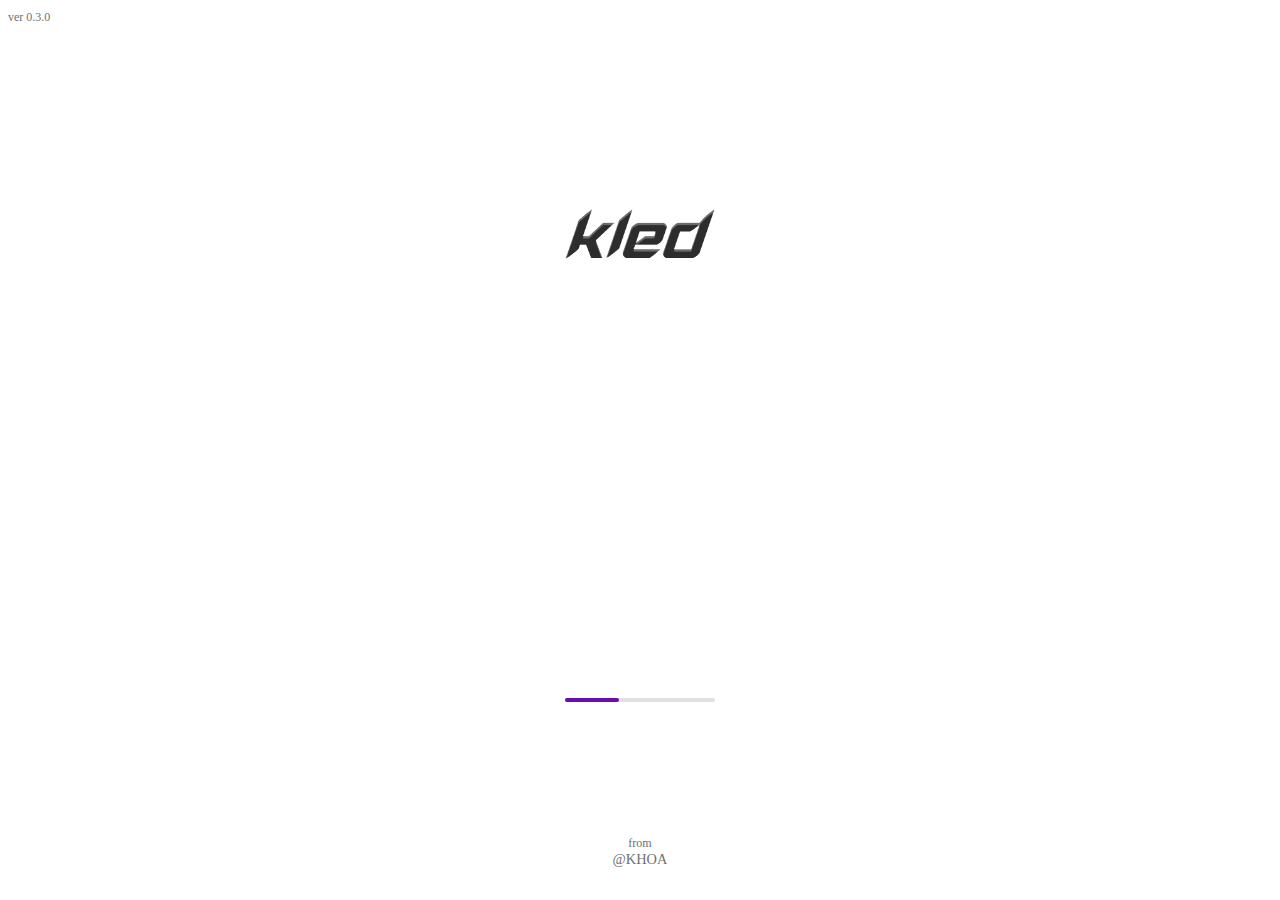
<file: index.html>
<!DOCTYPE html>
<html>

<head>
    <meta charset="UTF-8">
    <meta name="viewport" content="width=device-width, initial-scale=1, maximum-scale=1, user-scalable=0">
    <meta name="apple-mobile-web-app-capable" content="yes">
    <meta name="apple-mobile-web-app-status-bar-style" content="black">
    <meta name="description" content="ESP32 Remote Control with WebSocket">
    <title>KRL</title>
    <link rel="icon" type="image/x-icon" href="rgb.ico">
    <link rel="stylesheet" href="style.css">
    <script src="API.js"></script>
    <script src="SOCKET.js"></script>
</head>

<body>
    <div class="container">
        <section id="sections">
            <!-- BEGIN -->
            <section id="sections1" class="BEGIN">
                <div class="BEGIN-version no-select" id="version"> ver 0.3.0 </div>
                <div class="BEGIN-logo">
                    <img class="IMG_LOGO_APP" src="logo_APP.webp" alt="Icon">
                </div>
                <progress id="BEGIN-progress" max="100" value="0"></progress>
                <div class="FROM"><span class="desc"><span class="desc_span0">from<br /></span><span
                            class="desc_span1">@KHOA</span></span>
                </div>
            </section>

            <!-- DASHBOARD -->
            <section id="sections2" class="DASHBOARD">
                <div class="TOPBAR" onclick="event_click_logo()">
                    <img class="IMG_LOGO" src="logo_DASHBOARD.webp" alt="Icon">
                    <img class="IMG_ICON WIFI" src="icon_wifi.webp" alt="Icon"
                        onclick="showElement('sections10'); Send_SelectConfig()">
                </div>

                <div class="dashboard_flex_col">
                    <div class="dashboard_flex_row">
                        <div class="dashboard_content" onclick="showElement('sections3')">
                            <img class="IMG_CONTENT" src="icon_controlrc.webp">
                        </div>
                        <div class="dashboard_content" onclick="showElement('sections4')">
                            <img class="IMG_CONTENT" src="icon_ledoto.webp">
                        </div>
                    </div>
                    <div class="dashboard_flex_row">
                        <div class="dashboard_content" onclick="showElement('sections5')">
                            <img class="IMG_CONTENT" src="icon_ledoto_rc.webp">
                        </div>
                        <div class="dashboard_content" onclick="showElement('sections6')">
                            <img class="IMG_CONTENT" src="icon_robot.webp">
                        </div>
                    </div>
                    <div class="dashboard_flex_row">
                        <div class="dashboard_content" onclick="showElement('sections7')">
                            <img class="IMG_CONTENT" src="icon_game1.webp">
                        </div>
                        <div class="dashboard_content" onclick="showElement('sections8')">
                            <img class="IMG_CONTENT" src="img5.webp">
                        </div>
                    </div>
                </div>
                <div class="FROM" onclick="showElement('sections9')"><span class="desc"><span
                            class="desc_span0">from<br /></span><span class="desc_span1">@KHOA</span></span>
                </div>
            </section>

            <!-- Tab FC1  -->
            <section id="sections3" class="FC1">
                <div class="TOPBAR" onclick="event_click_logo()">
                    <img class="IMG_LOGO IMG_TAB" src="logo_CONTROLRC.webp" alt="Icon">
                    <img class="IMG_ICON" src="icon_ return.webp" alt="Icon" onclick="showElement('sections2')">
                </div>

            </section>

            <!-- Tab FC2  -->
            <section id="sections4" class="FC2">
                <div class="DASHBOARD-logo" onclick="event_click_logo()">
                    <img class="IMG_LOGO IMG_TAB" src="logo_LEDRC.webp" alt="Icon">
                </div>
                <img class="IMG_ICON" src="icon_ return.webp" alt="Icon" onclick="showElement('sections2')">
            </section>

            <!-- Tab FC3  -->
            <section id="sections5" class="FC3">
                <div class="TOPBAR" onclick="event_click_logo()">
                    <img class="IMG_LOGO IMG_TAB" src="logo_LEDOTO.webp" alt="Icon">
                    <img class="IMG_ICON" src="icon_ return.webp" alt="Icon" onclick="showElement('sections2')">
                    <img class="IMG_ICON WIFI" src="icon_wifi.webp" alt="Icon"
                        onclick="showElement('sections10'); Send_SelectConfig()">
                </div>

                <div class="flex_col_FC3">
                    <div class="flex_row_FC3">
                        <div class="meter_container">
                            <div class="meter_wrapper">
                                <div id="meter_rssi" class="meter_rssi"></div>
                                <p class="title_rssi">RSSI</p>
                                <p id="val_rssi" class="val_rssi">...%</p>
                            </div>
                        </div>
                        <div class="content_box_state" id="box_state">
                            <div class="flex_row_state">
                                <div class="flex_col_state_1">
                                    <div class="content_box">
                                        <div class="info">Nled1</div>
                                        <div class="state-1 ">
                                            <div class="val_state" id="slider1">0</div>
                                        </div>
                                    </div>
                                    <div class="content_box">
                                        <div class="info">Nled2</div>
                                        <div class="state-1 ">
                                            <div class="val_state" id="slider2">0</div>
                                        </div>
                                    </div>
                                    <div class="content_box">
                                        <div class="info">Bright</div>
                                        <div class="state-1">
                                            <div class="val_state" id="slider3">0</div>
                                        </div>
                                    </div>

                                </div>
                                <div class="flex_col_state_1">
                                    <div class="content_box">
                                        <div class="info">Speed</div>
                                        <div class="state-1">
                                            <div class="val_state" id="slider4">0</div>
                                        </div>
                                    </div>
                                    <div class="content_box">
                                        <div class="info">Effect</div>
                                        <div class="state-4">
                                            <div class="val_state" id="valueState4">0</div>
                                        </div>
                                    </div>

                                </div>
                            </div>
                        </div>
                    </div>

                    <div class="line"></div>

                    <div class="flex_row_FC3">
                        <div class="content_box_control">
                            <div class="flex_col_control">
                                <div class="flex_row_control">
                                    <div class="content_name_control">
                                        <div class="content_name">Num 1</div>
                                    </div>
                                    <div class="slider_val" id="slider_1">0</div>
                                    <input class="slider" type="range" onchange="Send_SliderPWM(this)"
                                        oninput="Update_SliderPWM(this)" id="slider1" min="1" max="37" step="1"
                                        value="0" class="slider">
                                </div>
                                <div class="flex_row_control">
                                    <div class="content_name_control">
                                        <div class="content_name">Num 2</div>
                                    </div>
                                    <div class="slider_val" id="slider_2">0</div>
                                    <input class="slider" type="range" onchange="Send_SliderPWM(this)"
                                        oninput="Update_SliderPWM(this)" id="slider2" min="1" max="300" step="1"
                                        value="0" class="slider">
                                </div> 
                                <div class="flex_row_control">
                                    <div class="content_name_control">
                                        <div class="content_name">Bright</div>
                                    </div>
                                    <div class="slider_val" id="slider_3">0</div>
                                    <input class="slider" type="range" onchange="Send_SliderPWM(this)"
                                        oninput="Update_SliderPWM(this)" id="slider3" min="0" max="100" step="1"
                                        value="0" class="slider">
                                </div>
                                <div class="flex_row_control">
                                    <div class="content_name_control">
                                        <div class="content_name">Speed</div>
                                    </div>
                                    <div class="slider_val" id="slider_4">0</div>
                                    <input class="slider" type="range" onchange="Send_SliderPWM(this)"
                                        oninput="Update_SliderPWM(this)" id="slider4" min="10" max="144" step="1"
                                        value="0" class="slider">
                                </div>
                                <button class="btn">Power On Effect</button>
                            </div>
                        </div>
                    </div>

                    <div class="flex_row_FC3">
                        <div class="content_box_effect">
                            <select id="effectSelect" onchange="Send_SelectEffect(this)">
                                <option value="1">rainbow</option>
                                <option value="2">rainbowWithGlitter</option>
                                <option value="3">confetti</option>
                                <option value="4">sinelon</option>
                                <option value="5">juggle</option>
                                <option value="6">bpm</option>
                                <option value="7">Hiệu ứng 8</option>
                                <option value="8">Hiệu ứng 9</option>
                                <option value="9">Hiệu ứng 10</option>
                                <option value="10">Hiệu ứng 11</option>
                                <option value="11">Hiệu ứng 12</option>
                            </select>
                        </div>
                    </div>
                </div>

            </section>

            <!-- Tab FC4  -->
            <section id="sections6" class="FC4">
                <div class="TOPBAR" onclick="event_click_logo()">
                    <img class="IMG_LOGO IMG_TAB" src="logo_BOCAPRC.webp" alt="Icon">
                    <img class="IMG_ICON" src="icon_ return.webp" alt="Icon" onclick="showElement('sections2')">
                </div>

            </section>

            <!-- Tab FC5  -->
            <section id="sections7" class="FC5">
                <div class="TOPBAR" onclick="event_click_logo()">
                    <span class="DASHBOARD-logo-title"><span class="DASHBOARD-logo-title_span0">KUR <br /></span><span
                            class="DASHBOARD-logo-title_span1">for</span><span class="DASHBOARD-logo-title_span2">
                            Loto</span></span>
                    <img class="IMG_ICON" src="icon_ return.webp" alt="Icon" onclick="showElement('sections2')">
                </div>

            </section>

            <!-- Tab FC6  -->
            <section id="sections8" class="FC6">
                <div class="TOPBAR" onclick="event_click_logo()">
                    <span class="DASHBOARD-logo-title"><span class="DASHBOARD-logo-title_span0">KUR <br /></span><span
                            class="DASHBOARD-logo-title_span1">for</span><span class="DASHBOARD-logo-title_span2">
                            UPDATE</span></span>
                    <img class="IMG_ICON" src="icon_ return.webp" alt="Icon" onclick="showElement('sections2')">
                </div>

            </section>

            <!-- Tab INFO  -->
            <section id="sections9" class="INFO">
                <div class="TOPBAR" onclick="event_click_logo()">
                </div>
                <div class="INFOR-content">Hello everyone, this is my personal project encompassing all that I know.
                    It's quite basic and somewhat messy due to the fact that I've self-taught myself HTML, JavaScript,
                    WebSockets, etc. You can find me on GitHub or my personal Facebook and Instagram pages.</div>
                <img class="IMG_ICON" src="icon_ return.webp" alt="Icon" onclick="showElement('sections2')">

            </section>

            <!-- Tab WIFI  -->
            <section id="sections10" class="CONFIG">
                <div class="TOPBAR" onclick="event_click_logo()">
                    <img class="IMG_ICON" src="icon_ return.webp" alt="Icon" onclick="showElement('sections2')">
                </div>

                <div class="flex_col_control">
                    <div class="wifi">
                        <div class="loading-spinner" id="loading-spinner"></div>
                        <div class="wifi-list hidden" id="wifi-list">
                            <div class="span">
                                <div class="text_name_wifi" id="wifi_1" onclick="handleWiFiClick(this)">
                                </div>
                                <div class="signal-strength" id="signal-strength-1"></div>
                            </div>
                            <div class="span">
                                <div class="text_name_wifi" id="wifi_2" onclick="handleWiFiClick(this)">
                                </div>
                                <div class="signal-strength" id="signal-strength-2"></div>
                            </div>
                            <div class="span">
                                <div class="text_name_wifi" id="wifi_3" onclick="handleWiFiClick(this)">
                                </div>
                                <div class="signal-strength" id="signal-strength-3"></div>
                            </div>
                            <div class="span">
                                <div class="text_name_wifi" id="wifi_4" onclick="handleWiFiClick(this)">
                                </div>
                                <div class="signal-strength" id="signal-strength-4"></div>
                            </div>
                            <div class="span">
                                <div class="text_name_wifi" id="wifi_5" onclick="handleWiFiClick(this)">
                                </div>
                                <div class="signal-strength" id="signal-strength-5"></div>
                            </div>
                            <div class="span">
                                <div class="text_name_wifi" id="wifi_6" onclick="handleWiFiClick(this)">
                                </div>
                                <div class="signal-strength" id="signal-strength-6"></div>
                            </div>
                        </div>
                    </div>
                    <div class="wifi-buttons">
                        <div class="wifi-rescans" onclick="Send_rescanWIFI()">RESCAN</div>
                        <div class="wifi-reset" onclick="Send_resetWIFI()">RESET</div>
                    </div>
                    <div class="wifi-input">
                        <input class="wifi-input_index" type="text" id="wifiName" placeholder="Nhập tên WiFi">
                        <input class="wifi-input_index" type="password" id="wifiPassword" placeholder="Nhập mật khẩu">
                        <button class="wifi-input_index" onclick="event_click_connectToWifi(this)">CONNECT</button>
                    </div>
                </div>
            </section>

        </section>
    </div>
    <script src="ProcessDataTX.js"></script>
    <script src="ProcessDataRX.js"></script>
    <script src="UpdateStackPage.js"></script>
</body>

</html>
</file>
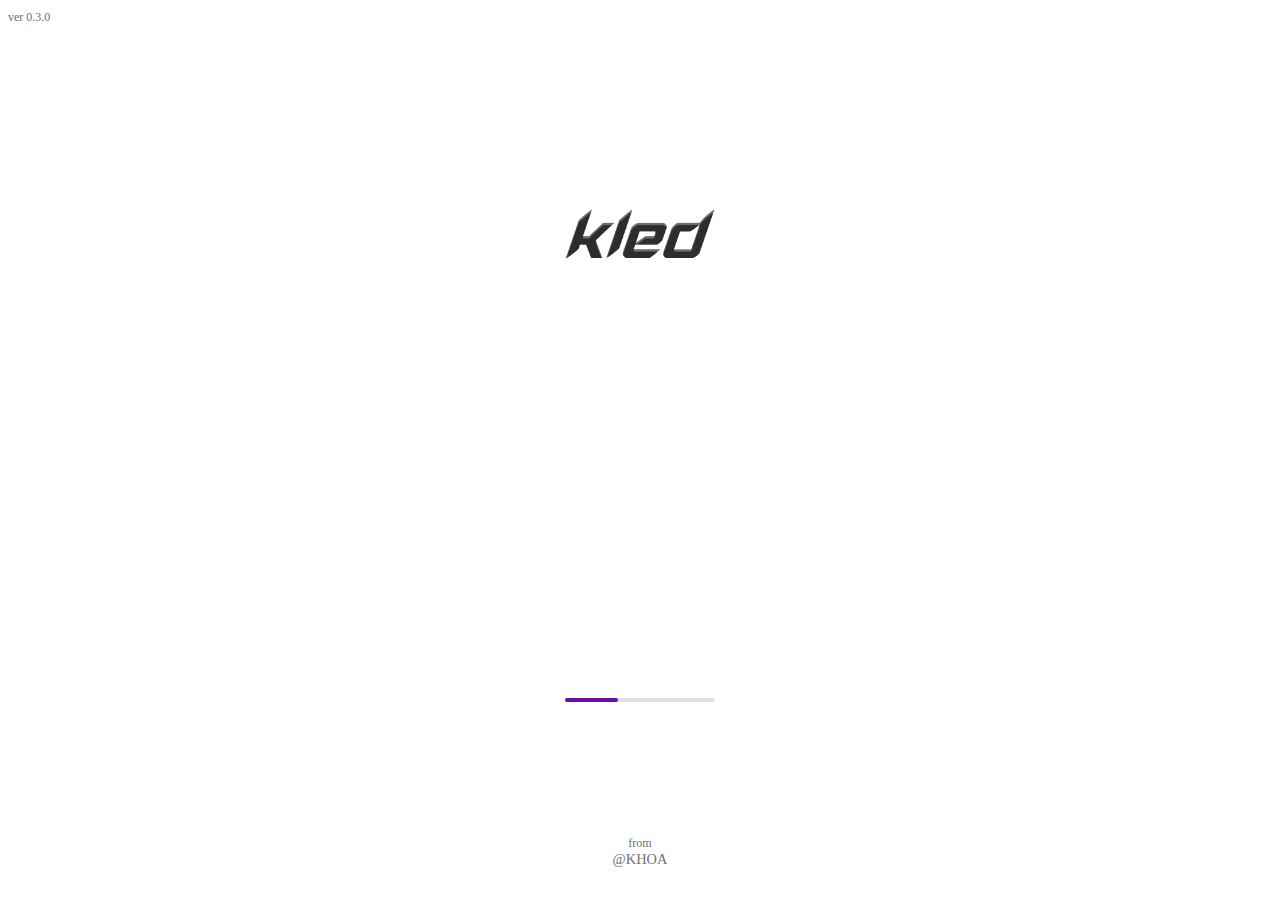
<file: main.html>
<!DOCTYPE html>
<html>

<head>
    <meta charset="UTF-8">
    <meta name="viewport" content="width=device-width, initial-scale=1, maximum-scale=1, user-scalable=0">
    <meta name="apple-mobile-web-app-capable" content="yes">
    <meta name="apple-mobile-web-app-status-bar-style" content="black">
    <meta name="description" content="ESP32 Remote Control with WebSocket">
    <title>KRL</title>
    <link rel="icon" type="image/x-icon" href="rgb.ico">
    <link rel="stylesheet" href="style.css">
    <script src="API.js"></script>
    <script src="SOCKET.js"></script>
</head>


<body>
    <div class="panel">
        <section id="sections">
            <!-- BEGIN -->
            <section id="sections1" class="BEGIN">
                <div class="BEGIN-version no-select" id="version"> ver 0.3.0 </div>
                <div class="BEGIN-logo">
                    <img class="IMG_LOGO_APP" src="logo_APP.webp" alt="Icon">
                </div>
                <progress id="BEGIN-progress" max="100" value="0"></progress>
                <div class="FROM"><span class="desc"><span class="desc_span0">from<br /></span><span
                            class="desc_span1">@KHOA</span></span>
                </div>
            </section>
            <!-- DASHBOARD -->
            <section id="sections2" class="DASHBOARD">
                <div class="DASHBOARD-logo" onclick="event_click_logo()">
                    <img class="IMG_LOGO" src="logo_DASHBOARD.webp" alt="Icon">
                </div>

                <img class="IMG_ICON WIFI" src="icon_wifi.webp" alt="Icon"
                    onclick="showElement('sections10'); Send_SelectConfig()">

                <div class="dashb_flex_col">
                    <div class="dashb_flex_row">
                        <div class="dashb_content" onclick="showElement('sections3')">
                            <img class="IMG_CONTENT" src="icon_controlrc.webp">
                        </div>
                        <div class="dashb_content" onclick="showElement('sections4')">
                            <img class="IMG_CONTENT" src="icon_ledoto.webp">
                        </div>
                    </div>
                    <div class="dashb_flex_row">
                        <div class="dashb_content" onclick="showElement('sections5')">
                            <img class="IMG_CONTENT" src="icon_ledoto_rc.webp">
                        </div>
                        <div class="dashb_content" onclick="showElement('sections6')">
                            <img class="IMG_CONTENT" src="icon_robot.webp">
                        </div>
                    </div>
                    <div class="dashb_flex_row">
                        <div class="dashb_content" onclick="showElement('sections7')">
                            <img class="IMG_CONTENT" src="icon_game1.webp">
                        </div>
                        <div class="dashb_content" onclick="showElement('sections8')">
                            <img class="IMG_CONTENT" src="img5.webp">
                        </div>
                    </div>
                </div>
                <div class="FROM" onclick="showElement('sections9')"><span class="desc"><span
                            class="desc_span0">from<br /></span><span class="desc_span1">@KHOA</span></span>
                </div>
            </section>
            <!-- Tab FC1  -->
            <section id="sections3" class="FC1">
                <div class="DASHBOARD-logo" onclick="event_click_logo()">
                    <img class="IMG_LOGO IMG_TAB" src="logo_CONTROLRC.webp" alt="Icon">
                </div>
                <img class="IMG_ICON" src="icon_ return.webp" alt="Icon" onclick="showElement('sections2')">
            </section>
            <!-- Tab FC2  -->
            <section id="sections4" class="FC2">
                <div class="DASHBOARD-logo" onclick="event_click_logo()">
                    <img class="IMG_LOGO IMG_TAB" src="logo_LEDRC.webp" alt="Icon">
                </div>
                <img class="IMG_ICON" src="icon_ return.webp" alt="Icon" onclick="showElement('sections2')">
            </section>
            <!-- Tab FC3  -->
            <section id="sections5" class="FC3">
                <div class="DASHBOARD-logo" onclick="event_click_logo()">
                    <img class="IMG_LOGO IMG_TAB" src="logo_LEDOTO.webp" alt="Icon">
                </div>

                <img class="IMG_ICON" src="icon_ return.webp" alt="Icon" onclick="showElement('sections2')">
                <img class="IMG_ICON WIFI" src="icon_wifi.webp" alt="Icon"
                    onclick="showElement('sections10'); Send_SelectConfig()">

                <div class="flex_col_control">
                    <div class="flex_row_control">
                        <div class="meter_container">
                            <div class="meter_wrapper">
                                <div id="meter_rssi" class="meter_rssi"></div>
                                <p class="title_rssi">RSSI</p>
                                <p id="val_rssi" class="val_rssi">...%</p>
                            </div>
                        </div>
                        <div class="content_box_state" id="box_state">
                            <div class="flex_row_state">
                                <div class="flex_col_state_1">
                                    <div class="content_box">
                                        <div class="info">Numled</div>
                                        <div class="state-1 ">
                                            <div class="val_state" id="slider1">0</div>
                                        </div>
                                    </div>
                                    <div class="content_box">
                                        <div class="info">Bright</div>
                                        <div class="state-2">
                                            <div class="val_state" id="slider2">0</div>
                                        </div>
                                    </div>
                                    <div class="content_box">
                                        <div class="info">Speed</div>
                                        <div class="state-3">
                                            <div class="val_state" id="slider3">0</div>
                                        </div>
                                    </div>
                                </div>
                                <div class="flex_col_state_1">
                                    <div class="content_box">
                                        <div class="info">Effect</div>
                                        <div class="state-4">
                                            <div class="val_state" id="valueState4">0</div>
                                        </div>
                                    </div>

                                </div>
                            </div>
                        </div>
                    </div>
                    <div class="line"></div>
                    <div class="content_box_control">
                        <div class="flex_col_control">
                            <div class="flex_row_control">
                                <div class="content_name_control">
                                    <div class="content_name">Numled</div>
                                </div>
                                <div class="slider_val" id="slider_1">0</div>
                                <input class="slider" type="range" onchange="Send_SliderPWM(this)"
                                    oninput="Update_SliderPWM(this)" id="slider1" min="1" max="500" step="1" value="0"
                                    class="slider">
                            </div>
                            <div class="flex_row_control">
                                <div class="content_name_control">
                                    <div class="content_name">Bright</div>
                                </div>
                                <div class="slider_val" id="slider_2">0</div>
                                <input class="slider" type="range" onchange="Send_SliderPWM(this)"
                                    oninput="Update_SliderPWM(this)" id="slider2" min="0" max="100" step="1" value="0"
                                    class="slider">
                            </div>
                            <div class="flex_row_control">
                                <div class="content_name_control">
                                    <div class="content_name">Speed</div>
                                </div>
                                <div class="slider_val" id="slider_3">0</div>
                                <input class="slider" type="range" onchange="Send_SliderPWM(this)"
                                    oninput="Update_SliderPWM(this)" id="slider3" min="10" max="144" step="1" value="0"
                                    class="slider">
                            </div>
                            <button class="btn">Power On Effect</button>
                        </div>
                    </div>
                    <div class="content_box_effect">
                        <div class="flex_col_control">
                            <div class="flex_row_control">
                                <select id="effectSelect" onchange="Send_SelectEffect(this)">
                                    <option value="1">Hiệu ứng 1</option>
                                    <option value="2">Hiệu ứng 2</option>
                                    <option value="3">Hiệu ứng 3</option>
                                    <!-- Thêm các tùy chọn khác nếu cần -->
                                </select>
                            </div>
                        </div>
                    </div>
                </div>

            </section>
            <!-- Tab FC4  -->
            <section id="sections6" class="FC4">
                <div class="DASHBOARD-logo" onclick="event_click_logo()">
                    <img class="IMG_LOGO IMG_TAB" src="logo_BOCAPRC.webp" alt="Icon">
                </div>
                <img class="IMG_ICON" src="icon_ return.webp" alt="Icon" onclick="showElement('sections2')">
            </section>
            <!-- Tab FC5  -->
            <section id="sections7" class="FC5">
                <div class="DASHBOARD-logo" onclick="event_click_logo()">
                    <span class="DASHBOARD-logo-title"><span class="DASHBOARD-logo-title_span0">KUR <br /></span><span
                            class="DASHBOARD-logo-title_span1">for</span><span class="DASHBOARD-logo-title_span2">
                            Loto</span></span>
                </div>
                <img class="IMG_ICON" src="icon_ return.webp" alt="Icon" onclick="showElement('sections2')">
            </section>
            <!-- Tab FC6  -->
            <section id="sections8" class="FC6">
                <div class="DASHBOARD-logo" onclick="event_click_logo()">
                    <span class="DASHBOARD-logo-title"><span class="DASHBOARD-logo-title_span0">KUR <br /></span><span
                            class="DASHBOARD-logo-title_span1">for</span><span class="DASHBOARD-logo-title_span2">
                            UPDATE</span></span>
                </div>
                <img class="IMG_ICON" src="icon_ return.webp" alt="Icon" onclick="showElement('sections2')">
            </section>
            <!-- Tab INFO  -->
            <section id="sections9" class="INFO">
                <div class="DASHBOARD-logo" onclick="event_click_logo()"></div>
                <div class="INFOR-content">Hello everyone, this is my personal project encompassing all that I know.
                    It's quite basic and somewhat messy due to the fact that I've self-taught myself HTML, JavaScript,
                    WebSockets, etc. You can find me on GitHub or my personal Facebook and Instagram pages.</div>
                <img class="IMG_ICON" src="icon_ return.webp" alt="Icon" onclick="showElement('sections2')">

            </section>
            <!-- Tab WIFI  -->
            <section id="sections10" class="CONFIG">
                <div class="DASHBOARD-logo" onclick="event_click_logo()"></div>
                <img class="IMG_ICON" src="icon_ return.webp" alt="Icon" onclick="showElement('sections2')">
                <div class="flex_col_control">
                    <div class="wifi">
                        <div class="loading-spinner" id="loading-spinner"></div>
                        <div class="wifi-list hidden" id="wifi-list">
                            <div class="span">
                                <div class="text_name_wifi" id="wifi_1" onclick="handleWiFiClick(this)">
                                </div>
                                <div class="signal-strength" id="signal-strength-1"></div>
                            </div>
                            <div class="span">
                                <div class="text_name_wifi" id="wifi_2" onclick="handleWiFiClick(this)">
                                </div>
                                <div class="signal-strength" id="signal-strength-2"></div>
                            </div>
                            <div class="span">
                                <div class="text_name_wifi" id="wifi_3" onclick="handleWiFiClick(this)">
                                </div>
                                <div class="signal-strength" id="signal-strength-3"></div>
                            </div>
                            <div class="span">
                                <div class="text_name_wifi" id="wifi_4" onclick="handleWiFiClick(this)">
                                </div>
                                <div class="signal-strength" id="signal-strength-4"></div>
                            </div>
                            <div class="span">
                                <div class="text_name_wifi" id="wifi_5" onclick="handleWiFiClick(this)">
                                </div>
                                <div class="signal-strength" id="signal-strength-5"></div>
                            </div>
                            <div class="span">
                                <div class="text_name_wifi" id="wifi_6" onclick="handleWiFiClick(this)">
                                </div>
                                <div class="signal-strength" id="signal-strength-6"></div>
                            </div>
                        </div>
                    </div>
                    <div class="wifi-buttons">
                        <div class="wifi-rescans" onclick="Send_rescanWIFI()">RESCAN</div>
                        <div class="wifi-reset" onclick="Send_resetWIFI()">RESET</div>
                    </div>
                    <div class="wifi-input">
                        <input class="wifi-input_index" type="text" id="wifiName" placeholder="Nhập tên WiFi">
                        <input class="wifi-input_index" type="password" id="wifiPassword" placeholder="Nhập mật khẩu">
                        <button class="wifi-input_index" onclick="event_click_connectToWifi(this)">CONNECT</button>
                    </div>
                </div>
            </section>
        </section>
    </div>
    <script src="ProcessDataTX.js"></script>
    <script src="ProcessDataRX.js"></script>
    <script src="UpdateStackPage.js"></script>
</body>

</html>
</file>
<file: style.css>
/* 
Màu Tím Công Nghệ (Alf Màu Tím):
Mã Hex: #6A0DAD
Mã RGB: RGB(106, 13, 173)
Mã HSL: HSL(274, 86%, 36%)

Màu Xanh Lá:
Mã Hex: #00796B
Mã RGB: RGB(0, 121, 107)
Mã HSL: HSL(168, 100%, 24%) 

Màu Trắng:
Mã Hex: #e0e0e0;
Mã RGB: RGB(0, 0, 0)
Mã HSL: HSL(0, 0%, 0%)

Màu Xám:
Mã Hex: #929292;
Mã RGB: RGB(0, 0, 0)
Mã HSL: HSL(0, 0%, 0%)


Màu Đen:
Mã Hex: #000000
Mã RGB: RGB(0, 0, 0)
Mã HSL: HSL(0, 0%, 0%)

*/

.hidden {
  display: none;
}

/* container */
.container {
  -webkit-touch-callout: none;
  -webkit-user-select: none;
  -khtml-user-select: none;
  -moz-user-select: none;
  -ms-user-select: none;
  user-select: none;
}
/* TAB BEGIN */
#BEGIN-progress {
  position: fixed;
  bottom: 22%;
  left: 50%;
  transform: translateX(-50%);
  width: 150px;
  height: 4px;
  border-radius: 10px;
  background-color:  #ffffff;
}
#BEGIN-progress::-webkit-progress-value {
  border-radius: 10px;
  background-color: #6A0DAD;
}
#BEGIN-progress::-webkit-progress-bar {
  border-radius: 10px;
  background-color: #e0e0e0;
}
.BEGIN-logo {
  position: absolute;
  top: 19.57%;
  right: 0px;
  left: 0px;
  display: flex;
  justify-content: center;
  margin: 0px auto;
  width: 187px;
  height: 116px;
}
.BEGIN-version {
  position: relative;
  margin: 10px 0px 2%;
  width: 52px;
  font: 400 12px/1.25 "Roboto";
  color: rgb(112, 112, 112);
}
.FROM {
  position: absolute;
  right: 0px;
  bottom: 3.67%;
  left: 0px;
  display: flex;
  justify-content: center;
  margin: 0px auto;
  width: 102px;
  height: 30px;
}
.desc {
  font: 400 12px/1.16 "Roboto";
  color: rgb(112, 112, 112);
  text-align: center;
}
.desc_span0 {
  font: 1em/1.16 "Roboto";
  color: rgb(112, 112, 112);
}
.desc_span1 {
  font: 1.2em/1.14 "Roboto";
  color: rgb(112, 112, 112);
}
/* TAB DASHBOARD */

.TOPBAR{
  position: relative;
  display: flex;
  justify-content: center;
  margin: 8px 0px 20px 0px;
  width: auto;
  height: 30px;
}

.dashboard_flex_col {
  position: absolute;
  top: 55%;
  left: 50%;
  transform: translate(-50%, -50%);
  display: flex;
  flex-direction: column;
  gap: 30px 0px;
  margin: 0px auto;
  height: 70vh;
  max-height: calc(100vh - 155px - 30px);
  padding: 0 40px;
}

.dashboard_flex_row {
  position: relative;
  display: flex;
  gap: 0px 24px;
  width: 300px;
  height: 600px;
}

.dashboard_content {
  position: relative;
  width: 155px;
  min-width: 0px;
  min-height: 10px;
  background-color: rgb(142 142 142);
  border-radius: 10px;
  display: flex;
  justify-content: center;
  align-items: center;
  box-shadow: 0px 5px 5px rgb(136 136 136 / 80%);
}

/* === IMG =======*/
.IMG_LOGO_APP {
  position: absolute;
  top: 50%;
  left: 50%;
  width: 150px;
  height: 50px;
  transform: translate(-50%, -50%);
  filter: invert(100%);
}

.IMG_LOGO {
  position: fixed;
  top: 10px;
  left: 10px;
  width: auto;
  height: 32px;
}

.IMG_TAB {
  width: auto;
  height: 32px;
}

.IMG_ICON {
  position: absolute;
  top: 12px;
  right: 12px;
  width: 32px;
  height: 32px;
}

.WIFI {
  right: calc(12px + 32px + 30px);
}

.INFO {
  right: calc(12px + 32px + 30px);
}

.IMG_CONTENT {
  text-align: center;
  width: 60px;
  height: 60px;
}

/* === FC3 ===================*/

.flex_col_FC3 {
  display: flex;
  flex-direction: column;
  align-items: center;
  gap: 10px 0px;
  top: 30px;
  width: 100%;
  height: auto;
  margin: 2%;
}

.flex_row_FC3 {
  position: relative;
  display: flex;
  flex-direction: row;
  gap: 0px 8px;
  width: 350px;
}

/* metter rssi */
.meter_container {
  position: relative;
  width: 20px;
  min-width: 20px;
  height: 120px;
  border-radius: 10px;
}

.meter_wrapper {
  display: flex;
  flex-direction: column;
  align-items: center;
  height: 100%;
  border-radius: 10px;
  transform: rotate(180deg);
  border: 2px solid #929292;
  transition: height 1s ease;
  /* Hiệu ứng chuyển động mượt mà */
}

.meter_rssi {
  width: 100%;
  height: inherit;
  background-color: #e0e0e0;
  border-radius: 10px;
  transform: rotate(180deg);
  transition: height 1s ease;
  /* Hiệu ứng chuyển động mượt mà */
}

.title_rssi {
  position: absolute;
  top: 20%;
  left: 0;
  transform: translate(-50%, 50%);
  width: 100%;
  text-align: center;
  margin: 0;
  padding: 0;
  font: 400 12px/1.16 "Roboto";
  color: rgb(107, 107, 107);
  transform: rotate(90deg);
}

.val_rssi {
  position: absolute;
  top: 60%;
  left: 0;
  transform: translate(-50%, 50%);
  width: 100%;
  text-align: center;
  margin: 0;
  padding: 0;
  font: 400 12px/1.16 "Roboto";
  color: rgb(0, 0, 0);
  transform: rotate(90deg);
}


.content_box_state {
  display: flex;
  flex-direction: column;
  width: 100%;
  height: 120px;
  background-color: rgb(191 191 191);
  border-radius: 10px 10px 10px 10px;
  box-shadow: 1px 6px 10px #56b75a;
  border: 2px solid #929292;
  transition: box-shadow 1s ease;
  /* Hiệu ứng chuyển động mượt mà */
}

.flex_row_state {
  display: flex;
  gap: 0px 27px;
  margin: 8px 14px 21px auto;
  width: 195px;
}

.flex_col_state_1 {
  display: flex;
  flex-direction: column;
  gap: 5px 0px;
  width: 84px;
  min-width: 0px;
}

.content_box {
  
  position: relative;
  display: flex;
  flex-direction: row;
  align-items: center;
  background-color: rgb(230, 230, 230);
  border: 2px solid #929292;
  border-radius: 5px;

}

.info {
  min-width: 0px;
  left: 5px;
  font: 400 12px/1.16 "Roboto";
  color: rgb(0 0 0);
  float: left;

}

.val_state {
  width: 35px;
  height: 23px;
  min-height: 23px;
  display: flex;
  justify-content: center;
  background-color: rgb(230, 230, 230);
  border: 1px solid #b2b2b2;
  border-radius: 5px;
}

.state-1 {
  display: flex;
  align-items: center;
  margin: 0px 0px 0px 30px;
}

.state-2 {
  position: relative;
  display: flex;
  align-items: center;
  margin: 0px 0px 0px 30px;
}

.state-3 {
  position: relative;
  display: flex;
  align-items: center;
  margin: 0px 0px 0px 30px;
}

.state-4 {
  position: relative;
  display: flex;
  align-items: center;
  margin: 0px 0px 0px 30px;
}

.line {
  margin-top: 1%;
  background-color: #000;
  width: 350px;
  height: 3px;
  border-radius: 5px;
}

/* === PANEL CONTROL ========================*/


.content_box_control {
  position: relative;
  display: flex;
  flex-direction: column;
  padding: 10px;
  width: 350px;
  background-color: rgb(191 191 191);
  border-radius: 10px 10px 10px 10px;
  box-shadow: 1px 6px 10px #595959;
  border: 2px solid #929292;
  gap: 10px 0px;
}

.flex_col_control {
  position: relative;
  display: flex;
  gap: 10px 0px;
  flex-direction: column;
  margin: 10px 0px 10px 10px;
  width: auto;
  height: auto;
}

.content_name_control {
  position: relative;
  display: flex;
  flex-direction: column;
  width: 70px;
  min-width: 0px;
  background-color: rgb(230, 230, 230);
  border-radius: 5px 5px 5px 5px;
}
.slider{
  width: 50px;
}
.slider_val{
  width: 30px;
}

.content_name {
  position: relative;

  margin: 5px 14px 4px 6px;
  font: 400 12px/1.16 "Roboto";
  color: rgb(0 0 0);
  text-align: center;
}


.image1 {
  position: relative;
  margin: 3px 0px 4px;
  width: 264px;
  min-width: 0px;
}

input[type="range"] {
  -webkit-appearance: none;
  outline: none;
  width: 75%;
  height: 8px;
  background: #e4e4e4;
  opacity: 1;
  transition: opacity 1ms;
  border-radius: 10px;
}

input[type="range"]::-webkit-slider-thumb {
  -webkit-appearance: none;
  appearance: none;
  width: 20px;
  height: 20px;
  background: #9335ff;
  cursor: pointer;
  border-radius: 50%;
}

.btn {
  position: relative;
  display: flex;
  justify-content: center;
  margin: 17px 0px 0px;
  width: 136px;
  max-width: 100%;
  font: 400 12px/1.16 "Roboto Slab", Helvetica, Arial, serif;
  color: rgb(255, 255, 255);
  text-align: center;
  background-color: rgb(105, 105, 105);
  border-radius: 5px 5px 5px 5px;
  padding: 4.5px 24px 4.5px 24px;
  letter-spacing: -0.2px;
}

/* === PANEL EFFECT =========================*/

.content_box_effect {
  position: relative;
  display: flex;
  align-items: center;
  flex-direction: column;
  margin: 2% auto 0px;
  width: 350px;
  height: 100px;
  background-color: rgb(191 191 191);
  border-radius: 10px 10px 10px 10px;
  box-shadow: 1px 6px 10px #595959;
  border: 2px solid #929292;
  gap: 10px 0px;
}

/* === PANEL CONFIG =========================*/
.wifi {
  position: relative;
  display: flex;
  align-items: center;
  flex-direction: column;
  margin: 5% auto 0px;
  width: 260px;
  height: 300px;
  background-color: rgb(217, 217, 217);
  border-radius: 10px;
}

.wifi-list {
  position: relative;
  display: flex;
  align-items: center;
  flex-direction: column;
  margin: 5% auto 0px;
  width: 260px;
  height: 300px;
  background-color: rgb(217, 217, 217);
  border-radius: 10px;
}

.span {
  display: flex;
  flex-direction: row;
  align-items: center;
  margin: 3% auto 0px;
  width: 200px;
  height: 35px;
  background-color: rgb(166, 166, 166);
  border-radius: 5px;
}

.text_name_wifi {
  position: absolute;
  display: flex;
  left: 50px;
}

.wifi-input {
  position: relative;
  display: flex;
  align-items: center;
  flex-direction: column;
  margin: 4px 0;
  width: 260px;
  height: 100px;
  background-color: rgb(217, 217, 217);
  border-radius: 10px;
}


.signal-strength {
  position: absolute;
  width: 10px;
  height: 10px;
  border-radius: 50%;
  right: 50px;
  background-color: green;
}

.signal-strength.green {
  background-color: green;
}

.signal-strength.yellow {
  background-color: yellow;
}

.signal-strength.red {
  background-color: red;
}

.loading-spinner {
  position: absolute;
  top: 50%;
  border: 4px solid rgba(0, 0, 0, 0.1);
  border-left-color: #333;
  border-radius: 50%;
  width: 50px;
  height: 50px;
  animation: spin 1s linear infinite;
  /* Animation cho xoay */
}

@keyframes spin {
  0% {
    transform: rotate(0deg);
  }

  100% {
    transform: rotate(360deg);
  }
}

.wifi-input_index {
  margin: 2% auto 0px;
  align-items: center;
  display: flex;
  justify-content: center;
  width: 200px;
  height: 20px;
  background-color: rgb(190, 190, 190);
  border-radius: 6px;
}

.flex_row_control {
  display: flex;
  flex-direction: row;
  /* Xếp theo hàng ngang */
  align-items: center;
  /* Căn giữa các phần tử theo chiều dọc */
  justify-content: space-between;
  /* Canh các phần tử theo chiều ngang */
}

.wifi-buttons {
  display: flex;
  /* Sử dụng flexbox cho các nút rescan và reset */
}

.wifi-rescans {
  width: 80px;
  height: 20px;
  padding: 10px 20px;
  background-color: #5999dd;
  color: white;
  /* Màu chữ */
  border-radius: 5px;
  /* Bo góc */
  cursor: pointer;
  /* Con trỏ chuột thành pointer khi rê chuột qua */
  margin-right: 10px;
  /* Khoảng cách giữa các nút */
}

.wifi-reset {
  width: 80px;
  height: 20px;
  padding: 10px 20px;
  background-color: #dd5959;
  color: white;
  border-radius: 5px;
  cursor: pointer;
  margin-right: 10px;
}

.wifi-rescans:hover {
  background-color: #1661af;
}

.wifi-reset:hover {
  background-color: #df3030;
}
</file>
